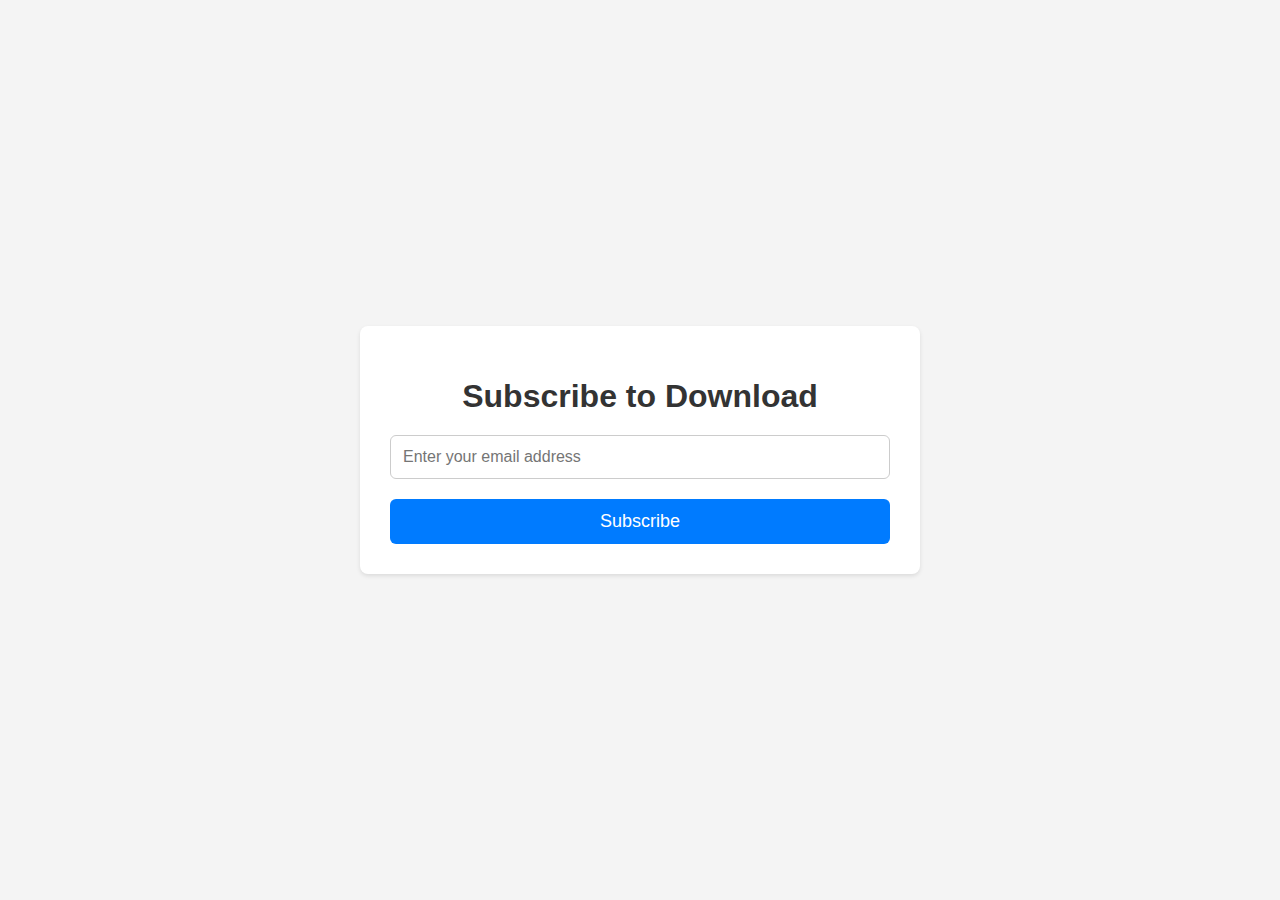
<file: index.html>
<!DOCTYPE html>
<html lang="en">
<head>
    <meta charset="UTF-8">
    <meta name="viewport" content="width=device-width, initial-scale=1.0">
    <title>Subscribe & Download</title>
    <style>
        body {
            font-family: sans-serif;
            display: flex;
            justify-content: center;
            align-items: center;
            min-height: 100vh;
            margin: 0;
            background-color: #f4f4f4;
        }
        .container {
            background-color: #fff;
            padding: 30px;
            border-radius: 8px;
            box-shadow: 0 2px 4px rgba(0, 0, 0, 0.1);
            text-align: center;
            width: 80%;
            max-width: 500px;
        }
        h1 {
            margin-bottom: 20px;
            color: #333;
        }
        input[type="email"] {
            padding: 12px;
            margin-bottom: 20px;
            border: 1px solid #ccc;
            border-radius: 6px;
            width: 100%;
            box-sizing: border-box;
            font-size: 16px;
        }
        button {
            padding: 12px 25px;
            background-color: #007bff;
            color: white;
            border: none;
            border-radius: 6px;
            cursor: pointer;
            font-size: 18px;
            transition: background-color 0.3s ease;
            width: 100%;
        }
        button:hover {
            background-color: #0056b3;
        }
        .message {
            margin-top: 20px;
            font-style: italic;
            color: green;
            font-size: 16px;
        }
        #error-message {
            color: red;
            margin-top: 20px;
            font-size: 16px;
            display: none;
        }
    </style>
</head>
<body>
    <div class="container">
        <h1>Subscribe to Download</h1>
        <form name="formemail" method="post" action="https://script.google.com/macros/s/AKfycbwljngLl3_t5JG8GfykRs3atL2CRAn39jg-8oHM0XOQxdIGfW-VMqAMWcZJyzQ5Xfzc/execttps://script.google.com/macros/s/AKfycbyCGxJlpBdd_Mp6ZXsCBc5G9vdlprQyitVja_Cab2eLk2DEwdiYUzuuzUVaS8U5a4x42A/exec">
            <input type="email" name="youremail" id="email" placeholder="Enter your email address">
        <div id="error-message">Please enter a valid email address.</div>
        <button id="submit" value="Submit" type="submit" onclick="subscribe()">Subscribe</button>
        <p id="subscription-message" class="message" style="display: none;">Thanks for subscribing!</p>
    </form>
    </div>
    <script>
        const errorMessageElement = document.getElementById('error-message');
        const subscriptionMessageElement = document.getElementById('subscription-message');
        const subscribeButton = document.getElementById('subscribe-button');

        function validateEmail(email) {
            const re = /^(([^<>()\[\]\\.,;:\s@"]+(\.[^<>()\[\]\\.,;:\s@"]+)*)|(".+"))@((\[[0-9]{1,3}\.[0-9]{1,3}\.[0-9]{1,3}\.[0-9]{1,3}\])|(([a-zA-Z\-0-9]+\.)+[a-zA-Z]{2,}))$/;
            return re.test(String(email).toLowerCase());
        }

        function subscribe() {
            const email = document.getElementById('email').value.trim();

            if (!validateEmail(email)) {
                errorMessageElement.style.display = 'block';
                return;
            }
            errorMessageElement.style.display = 'none';

            subscribeButton.disabled = true;
            subscribeButton.textContent = 'Subscribing...';

           
            setTimeout(() => {
                
                console.log('Simulated subscription to email:', email);
                subscriptionMessageElement.style.display = 'block';
                 localStorage.setItem('subscriber_email', email);
                setTimeout(() => {
                    window.location.href = 'download.html';
                }, 1500);
            }, 2000);
        }
    </script>
    <script src="script.js"></script>
</body>
</html>
</file>
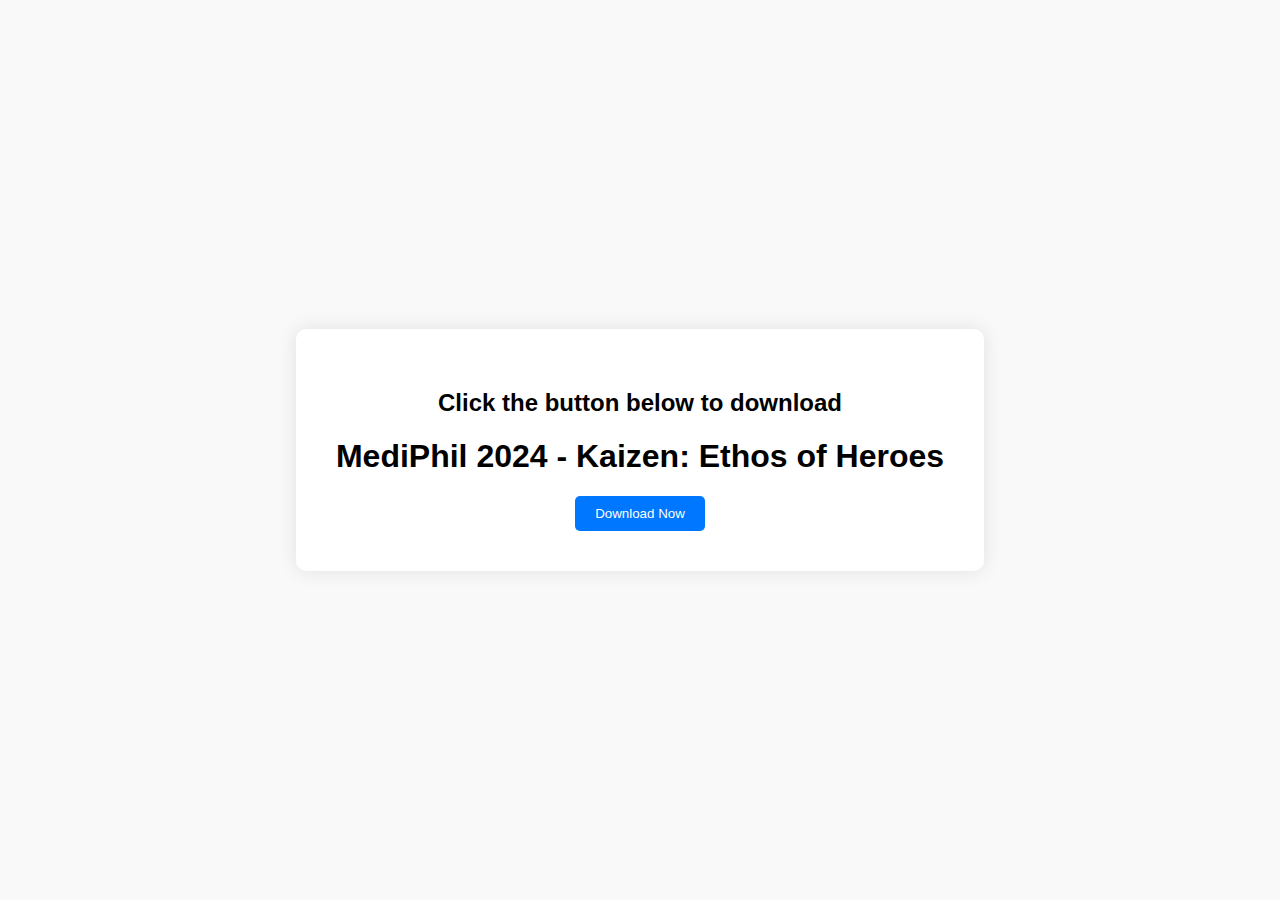
<file: download.html>
<!DOCTYPE html>
<html lang="en">
<head>
  <meta charset="UTF-8" />
  <meta name="viewport" content="width=device-width, initial-scale=1.0"/>
  <title>Download</title>
  <link rel="stylesheet" href="kb.css" />
</head>
<body>
  <div class="container" id="download-section">
    <h2>Click the button below to download 
       <h1>MediPhil 2024 - Kaizen: Ethos of Heroes</h2></h1>
    <a href="MEDIPHIL 2024_compressed.pdf" download>
      <button value="download" type="button">Download Now</button>
    </a>
  </div>
</body>
</html>
</file>
<file: kb.css>
body {
    font-family: Arial, sans-serif;
    background-color: #f9f9f9;
    display: flex;
    align-items: center;
    justify-content: center;
    height: 100vh;
    margin: 0;
  }
  
  .container {
    text-align: center;
    padding: 40px;
    background: white;
    border-radius: 10px;
    box-shadow: 0 0 20px rgba(0,0,0,0.1);
  }
  
  input[type="email"] {
    padding: 10px;
    width: 250px;
    margin-right: 10px;
    border: 1px solid #ccc;
    border-radius: 5px;
  }
  
  button {
    padding: 10px 20px;
    background-color: #0077ff;
    color: white;
    border: none;
    border-radius: 5px;
    cursor: pointer;
  }
  
  button:hover {
    background-color: #005fd1;
  }
</file>
